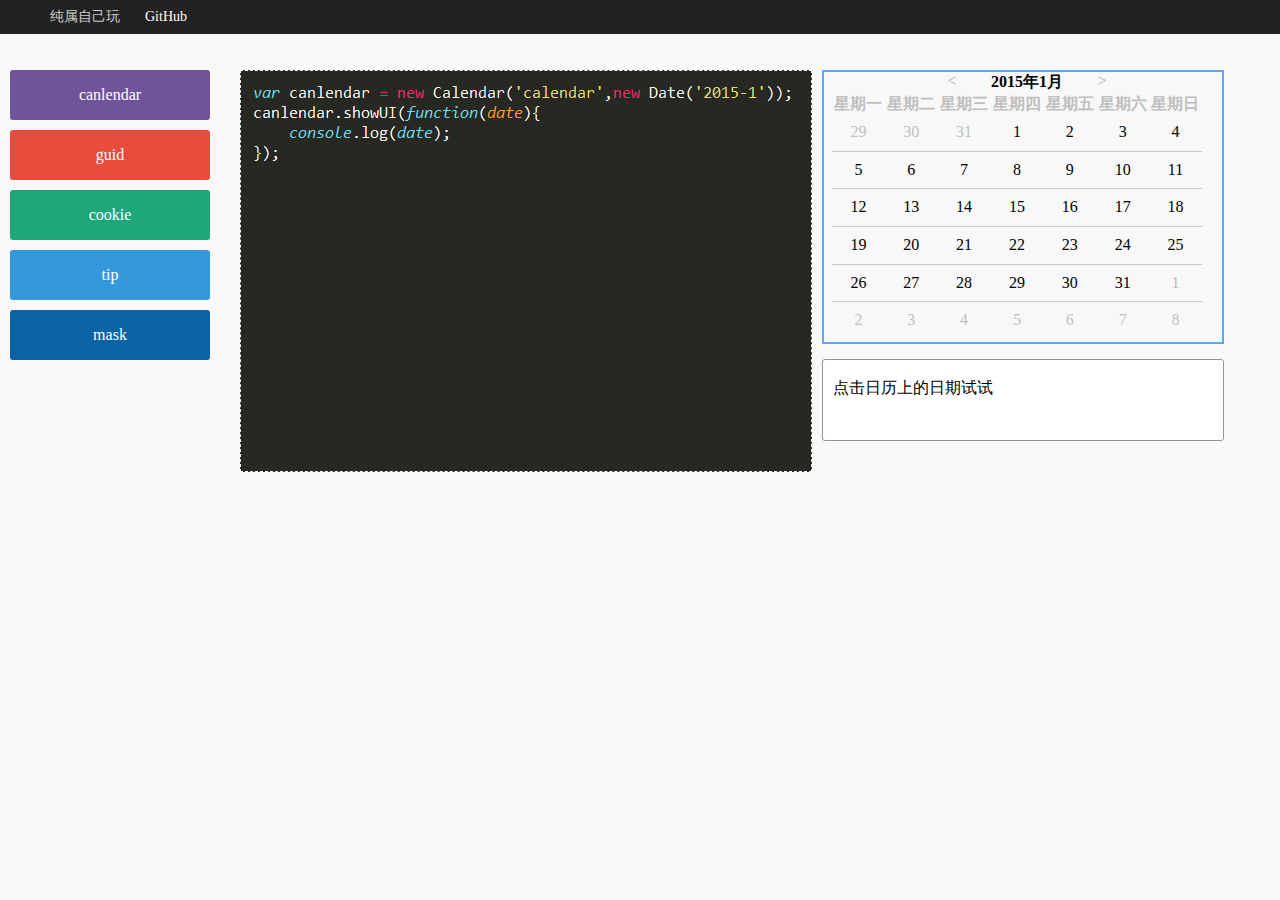
<file: examaple/index.html>
<!DOCTYPE html>
<html>
	<head>
		<meta charset="utf-8" />
		<title>写一些工具类或者效果</title>
		<link type="text/css" rel="stylesheet" href="css/main.css"/>
	</head>
	<body>
		<header>
			<ul>
				<li>纯属自己玩</li>
				<li><a href="https://github.com/vczero/component">GitHub</a></li>
			</ul>
		</header>
		
		<section class="item_list">
			<div id="calendar_menu">canlendar</div>
			<div id="guid">guid</div>
			<div id="cookie">cookie</div>
			<div id="tip">tip</div>
			<div id="mask">mask</div>
		</section>
		
		<section class="codeshow hide" id="calendar_codeshow">
			<div class="code fl">
				<img src="img/calendar.png"/>
			</div>
			<div class="show fl">
				<div id="calendar"></div>
				<div id="calendar_info">
					<br/>
					<span id="calendar_time">点击日历上的日期试试</span>
				</div>
			</div>
		</section>
		
		<section class="codeshow hide" id="guid_codeshow">
			<div class="code fl">
				<img src="img/guid.png"/>
			</div>
			<div class="show fl">
				<div>
					<textarea id="guid_textarea"></textarea>
				</div>
				<div id="guid_genrator">创建GUID</div>
			</div>
		</section>
		
		<section class="codeshow hide" id="cookie_codeshow">
			<div class="code fl">
				<img src="img/cookie.png"/>
			</div>
			<div class="show fl cookie_text">
				<div>
					name <input id="cookie_name" type="text" />
					value <input id="cookie_value" type="text" />
				</div>
				<div id="setCookie">设置cookie</div>
				<div>
					<textarea id="allCookie"></textarea>
				</div>
			</div>
		</section>
		
		<section class="codeshow hide" id="tip_codeshow">
			<div class="code fl">
				<img src="img/tip.png"/>
			</div>
			<div class="show fl tip_div">
				<div>
					<div id="tip_avatar">
						鼠标移动到这，将会显示头像
					</div>
				</div>
			</div>
		</section>
		
		<div id="mask_container" style="width:846px;height:400px;position:absolute;top:70px;left:240px;">
			<section id="mask_codeshow">
				<div>
					<div class="code fl">
						<img src="img/mask.png"/>
					</div>
					<div class="show fl mask_div">
						<img src="img/guxiang.png"/>
					</div>
				</div>
			</section>
		</div>
		
		<script type="text/javascript" src="js/calendar.js" ></script>
		<script type="text/javascript" src="js/guid.js" ></script>
		<script type="text/javascript" src="js/cookie.js" ></script>
		<script type="text/javascript" src="js/tip.js"></script>
		<script type="text/javascript" src="js/mask.js"></script>
		<script type="text/javascript" src="js/main.js"></script>
	</body>
</html>
</file>
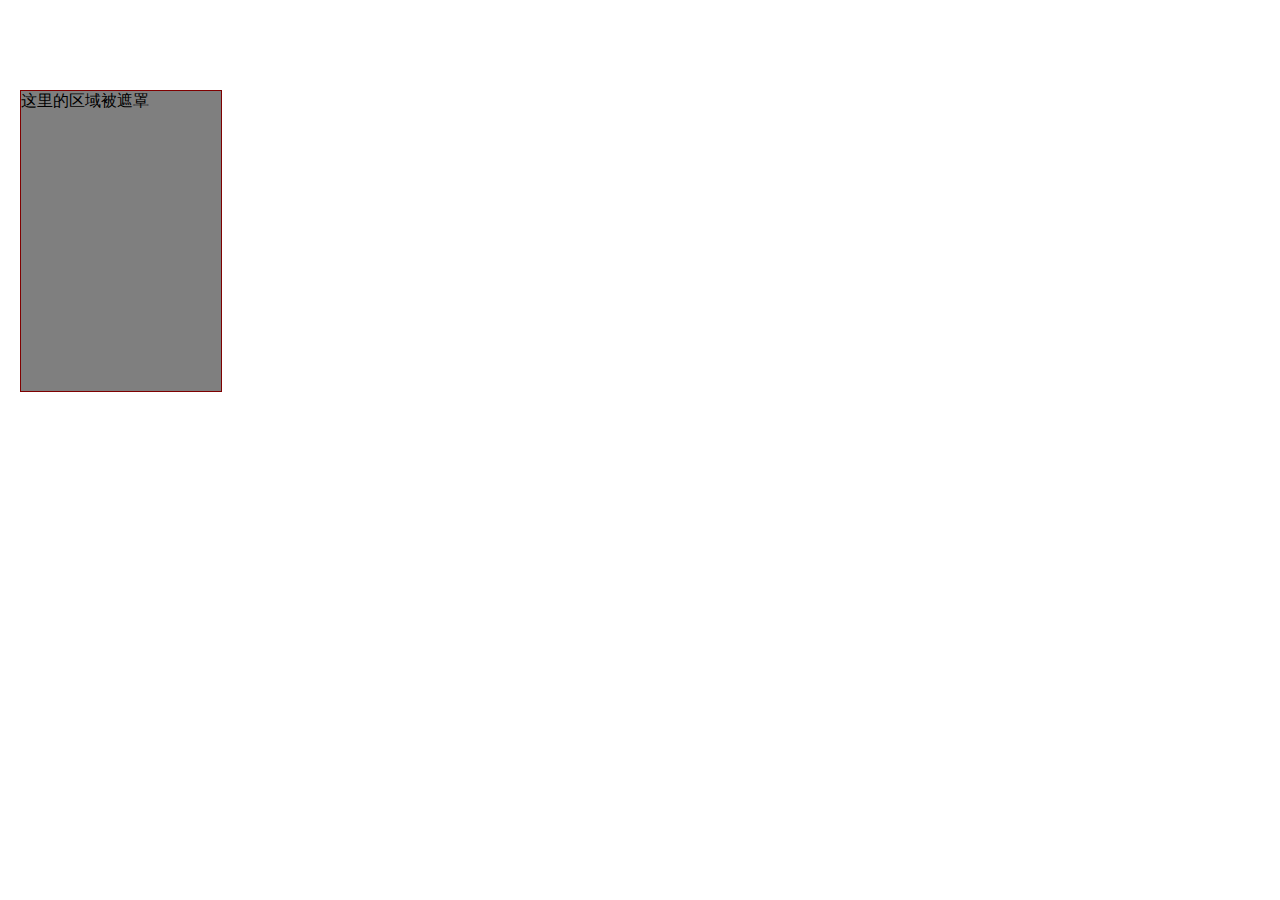
<file: mask.html>
<!DOCTYPE html>
<html>
	<head>
		<meta charset="utf-8" />
		<title>mask</title>
	</head>
	<body style="margin:0; height:500px;width:100%;">
		<div style="height:90px"></div>
		<div id="div_mask" style="width:200px;margin-left:20px;height:300px; border:1px solid red;">
			这里的区域被遮罩
		</div>
		<script type="text/javascript" src="mask.js"></script>
		<script type="text/javascript">
			new Mask('div_mask').show();
		</script>
	</body>
</html>
</file>
<file: examaple/css/main.css>
html body{margin: 0;background-color:#F8F8F8;}
.fl{float:left;} .fr{float: right;}
body{width:100%;height:100%;font-family: georgia,"微软雅黑";}
header{height:35px;width:100%;background-color:#222222;margin-top:-15px;}
header ul{list-style:none;margin-left:10px;color:#CCCCCC;line-height:35px; font-size:14px;}
header ul li{float:left;margin-right:25px;}
.item_list{position:absolute;top:70px;width:200px;left:10px;color:#fff;}
.item_list div{height:50px;line-height:50px;width:100%;margin-bottom:10px;text-align:center;cursor:pointer;border-radius:3px;}
.item_list div:nth-child(1){background-color:#6F5499;}
.item_list div:nth-child(2){background-color:#E74C3C;}
.item_list div:nth-child(3){background-color:#1FA67A;}
.item_list div:nth-child(4){background-color:#3498DB;}
.item_list div:nth-child(5){background-color:#0A64A4;}
.codeshow{position:absolute;top:70px;left:240px;/*border:1px solid red;*/min-height:400px;min-width:850px;}
.code{background-color:#272822;min-height:400px;min-width:570px;border:1px dashed #FFF;font-size:14px;}
.show{margin-left:10px;}
.hide{display:none;}
a{color:#FFF;text-decoration:none;}

/*-----------------------------------------------------*/
#calendar{width:390px; height:300px;}
#calendar_info{margin-top:15px;background-color:#FFF;border-radius:3px;height:80px;border:1px solid #959695;}
#calendar_info span{margin-left:10px;}

#guid_textarea{width:350px;height:80px;resize:none;border-radius:3px;outline:none;padding-left:4px;border:1px solid #8FE4F5;}
#guid_genrator{height:24px;width:80px;border-radius:2px;line-height:24px;text-align:center;color:#fff;background-color:#2AA198;margin-top:5px;cursor:pointer;}

.cookie_text>div:first-child input{height:25px;border:1px solid #ccc;border-radius:3px;outline:none;padding-left:3px;}
.cookie_text>div:nth-child(2){height:24px;background-color: #2AA198;width:80px;color:#FFF;margin-top:5px;border-radius:3px;margin-left:45px;cursor:pointer;}
.cookie_text>div:nth-child(3){margin-top:10px;}
.cookie_text>div:nth-child(3)>textarea{height:190px;width:380px;margin-left:45px;border:1px solid #CCCCCC;resize:none;outline:none;border-radius:3px;}

#tip_avatar{margin-top:120px;margin-left:20px;}

.mask_div img{height:400px;}
</file>
